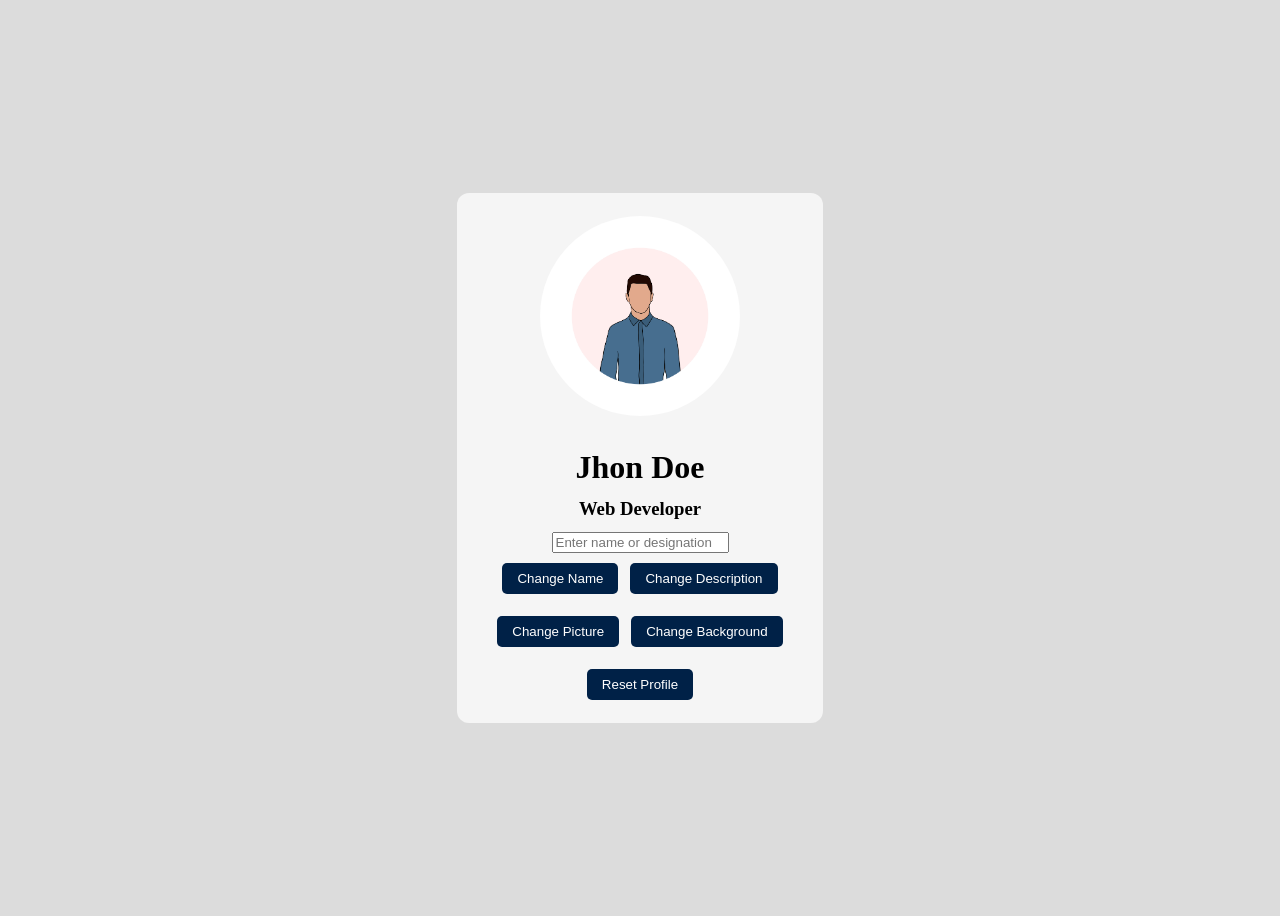
<file: assignment-04/index.html>
<!DOCTYPE html>
<html lang="en">
<head>
    <meta charset="UTF-8">
    <meta name="viewport" content="width=device-width, initial-scale=1.0">
    <meta name="description" content="Interactive Profile Card">
    <title>Profile Card</title>
    <link href="style.css" rel="stylesheet">
   
</head>
<body>
    <div class="card" id="card">
        <img src="assets/images/profile.jpg" alt="picture" id="pic">
        <h1 id="name">Jhon Doe</h1>
        <h3 id="designation">Web Developer</h3>
        <input type="text" id="text" placeholder="Enter name or designation">
        <div class="buttons">
            <button id="newName">Change Name</button>
            <button id="newDesignation">Change Description</button>
            <button id="newPicture">Change Picture</button>
            <button id="newBackground">Change Background</button>
            <button id="reset">Reset Profile</button>
        </div>
    </div>
<script src="main.js"></script>
</body>
</html>
</file>
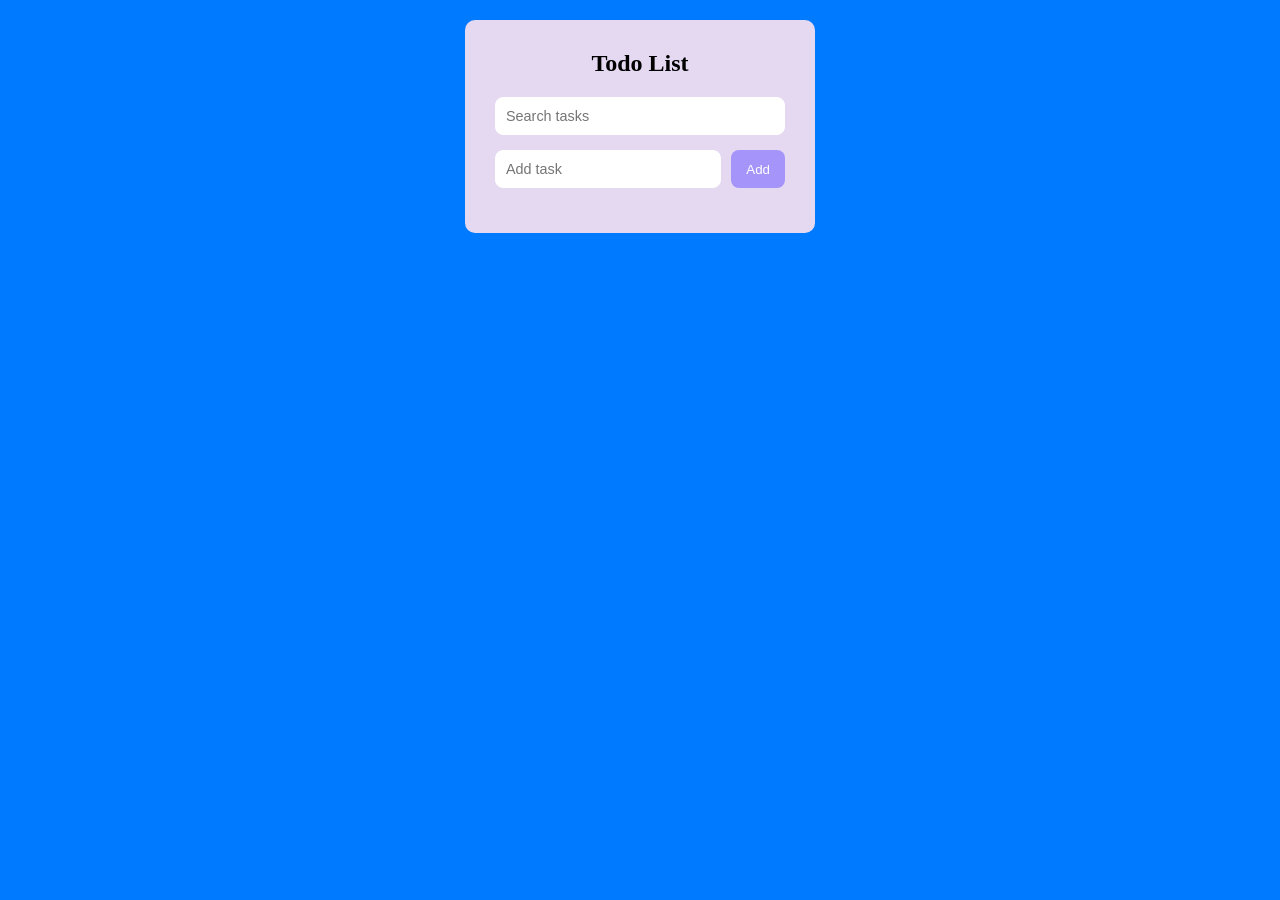
<file: assignment-05/index.html>
<!DOCTYPE html>
<html lang="en">

<head>
    <meta charset="UTF-8">
    <meta name="viewport" content="width=device-width, initial-scale=1.0">
    <title>Todo List</title>
    <link href="style.css" rel="stylesheet">
</head>
<body>
    <div>
        <h2>Todo List</h2>
        <input type="text" id="search" placeholder="Search tasks" />
        <form>
            <input type="text" id="todo" placeholder="Add task">
            <input type="submit" value="Add">
        </form>
        <ul id="todo-list">
        </ul>
        <p class="empty" id="empty-inp"></p>
    </div>

    <script src="main.js"></script>
</body>

</html>
</file>
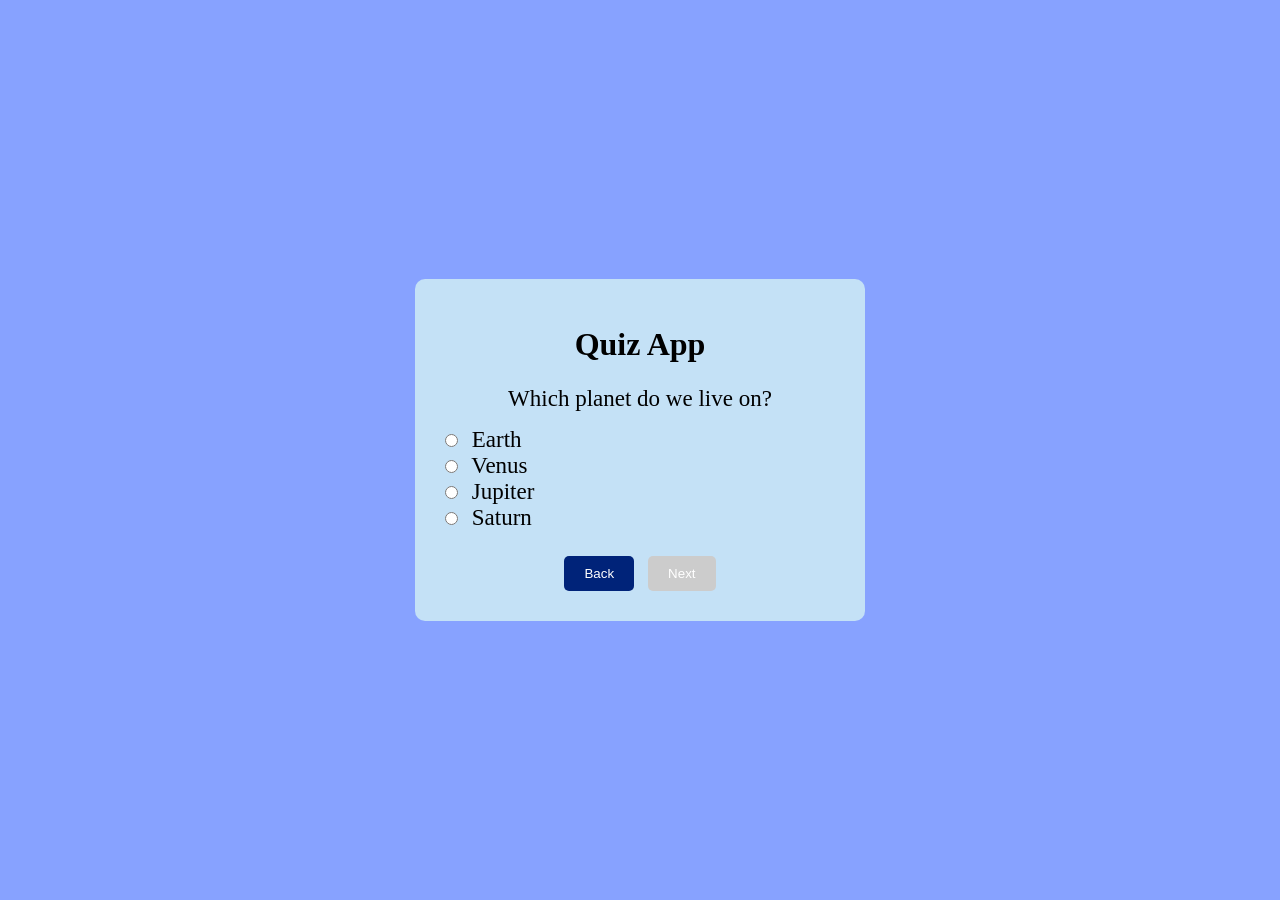
<file: assignment-06/index.html>
<!DOCTYPE html>
<html lang="en">
<head>
    <meta charset="UTF-8">
    <meta name="viewport" content="width=device-width, initial-scale=1.0">
    <title>Quiz App</title>
    <link rel="stylesheet" href="style.css">
    
</head>
<body>
    <div class="container">
        <h1>Quiz App</h1>
        <div class="mcq-container">
            <p class="mcq-question" id="mcq">   </p>
        </div>

        <div class="mcq-options">
            <label><input type="radio" name="option" value="A"> <span id="optionA"></span></label><br>
            <label><input type="radio" name="option" value="B"> <span id="optionB"></span></label><br>
            <label><input type="radio" name="option" value="C"> <span id="optionC"></span></label><br>
            <label><input type="radio" name="option" value="D"> <span id="optionD"></span></label>
        </div>

        <div class="buttons">
            <button id="prev-button">Back</button>
            <button id="next-button" disabled>Next</button>
        </div>
    </div>

    <script src="main.js"></script>
</body>
</html>
</file>
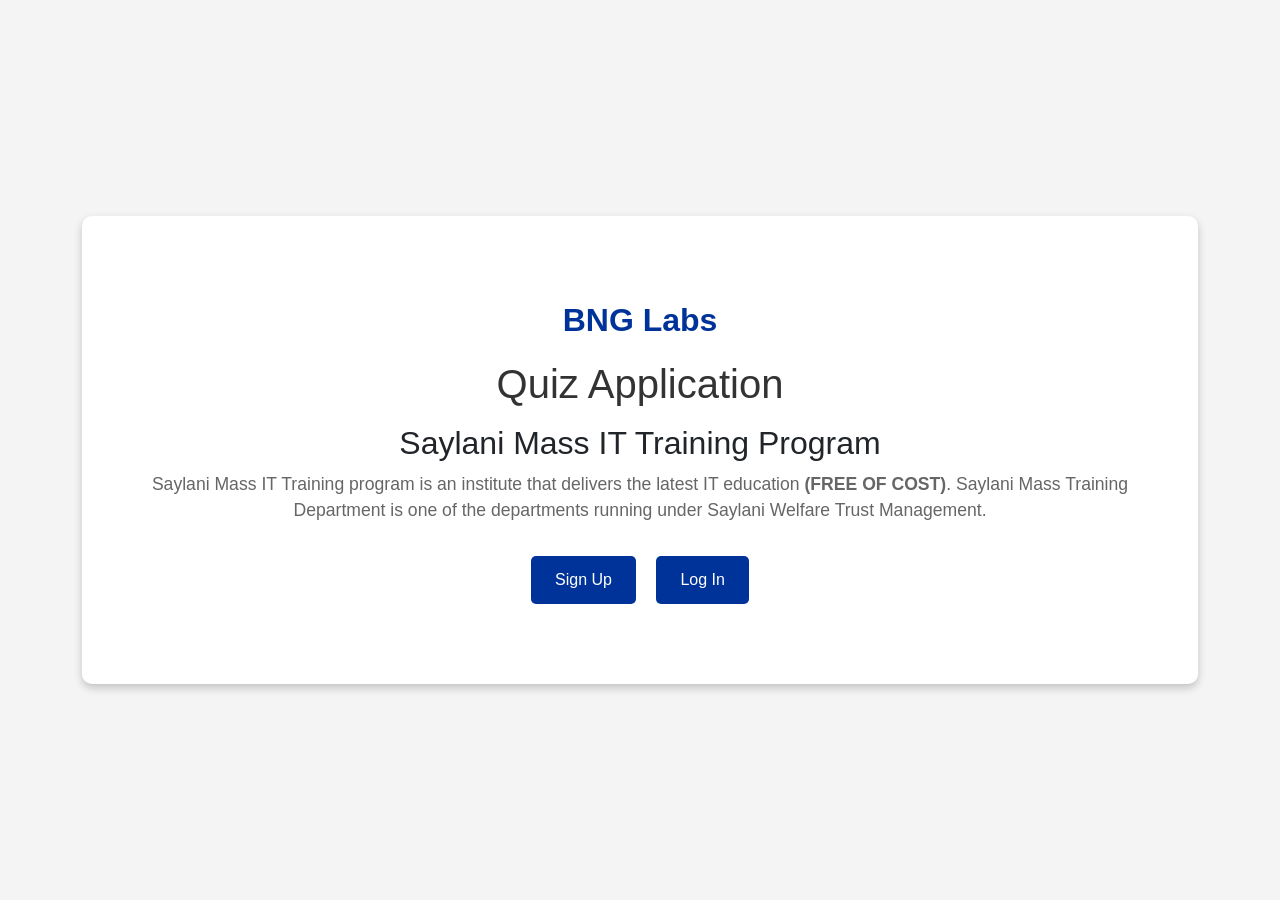
<file: quiz application/index.html>
<!DOCTYPE html>
<html lang="en">
<head>
  <meta charset="UTF-8">
  <meta name="viewport" content="width=device-width, initial-scale=1.0">
  <title>Quiz Application</title>
  <link href="https://cdn.jsdelivr.net/npm/bootstrap@5.3.0-alpha3/dist/css/bootstrap.min.css" rel="stylesheet">
  <link href="style.css" rel="stylesheet">
  
</head>
<body>
  <div class="container d-flex justify-content-center align-items-center vh-100">
    <div class="main-container">
      <div class="logo mb-3">BNG Labs</div>
      <h1>Quiz Application</h1>
      <h2>Saylani Mass IT Training Program</h2>
      <p>
        Saylani Mass IT Training program is an institute that delivers the latest IT education 
        <strong>(FREE OF COST)</strong>. Saylani Mass Training Department is one of the departments running under Saylani Welfare Trust Management.
      </p>
      <div>
        <button class="btn btn-custom me-3">Sign Up</button>
        <button class="btn btn-custom">Log In</button>
      </div>
    </div>
  </div>

  <script src="https://cdn.jsdelivr.net/npm/bootstrap@5.3.0-alpha3/dist/js/bootstrap.bundle.min.js"></script>
</body>
</html>
</file>
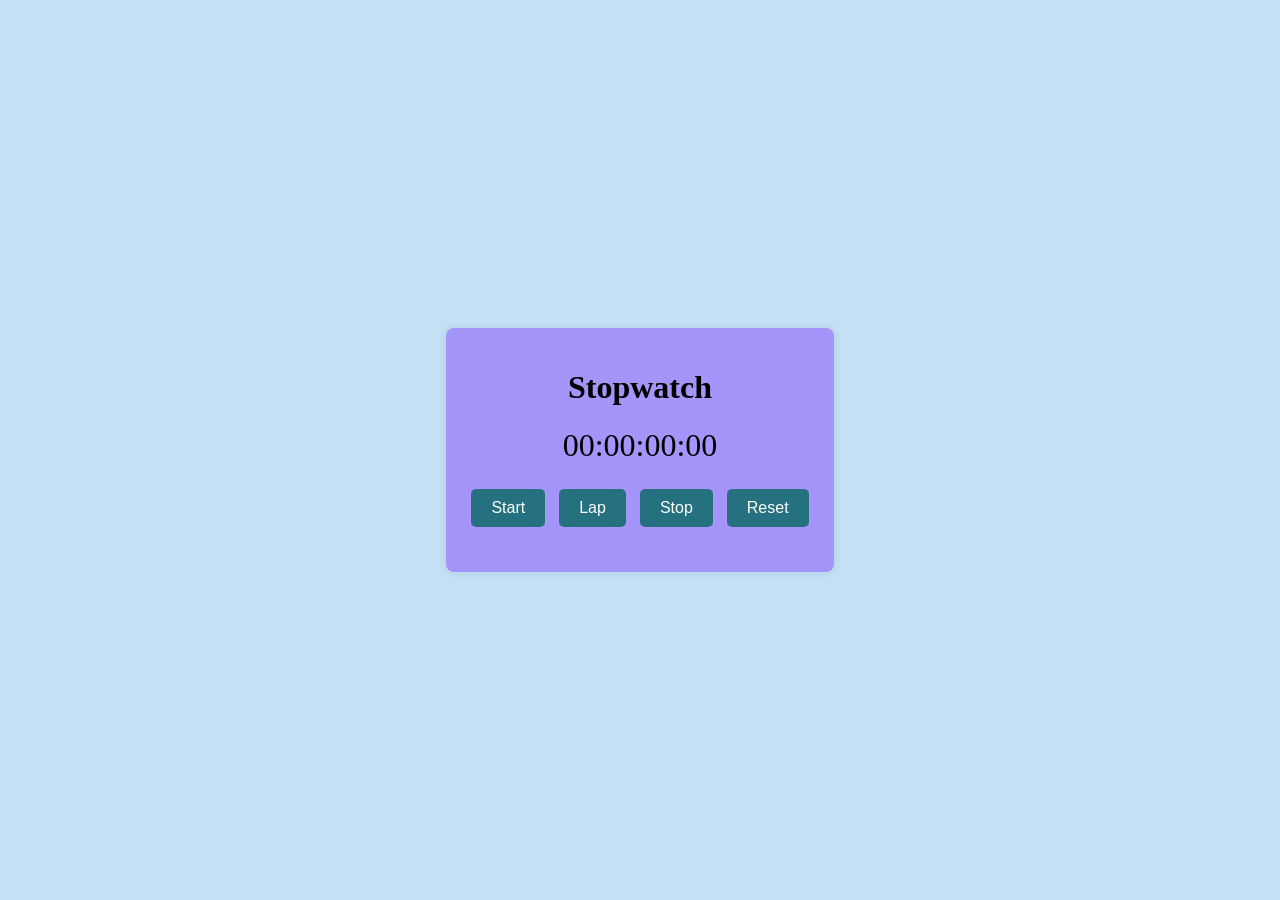
<file: stopwatch/index.html>
<!DOCTYPE html>
<html lang="en">
<head>
  <meta charset="UTF-8">
  <meta name="viewport" content="width=device-width, initial-scale=1.0">
  <title>Stopwatch</title>
  <link rel="stylesheet" href="style.css">
</head>
<body>
  <div class="stopwatch">
    <h1>Stopwatch</h1>
    <div class="display">00:00:00:00</div>
    <div class="buttons">
      <button id="start">Start</button>
      <button id="lap">Lap</button>
      <button id="stop">Stop</button>
      <button id="reset">Reset</button>
    </div>
    <div class="lap-container"></div>
  </div>
  
  <script src="main.js"></script>
</body>
</html>
</file>
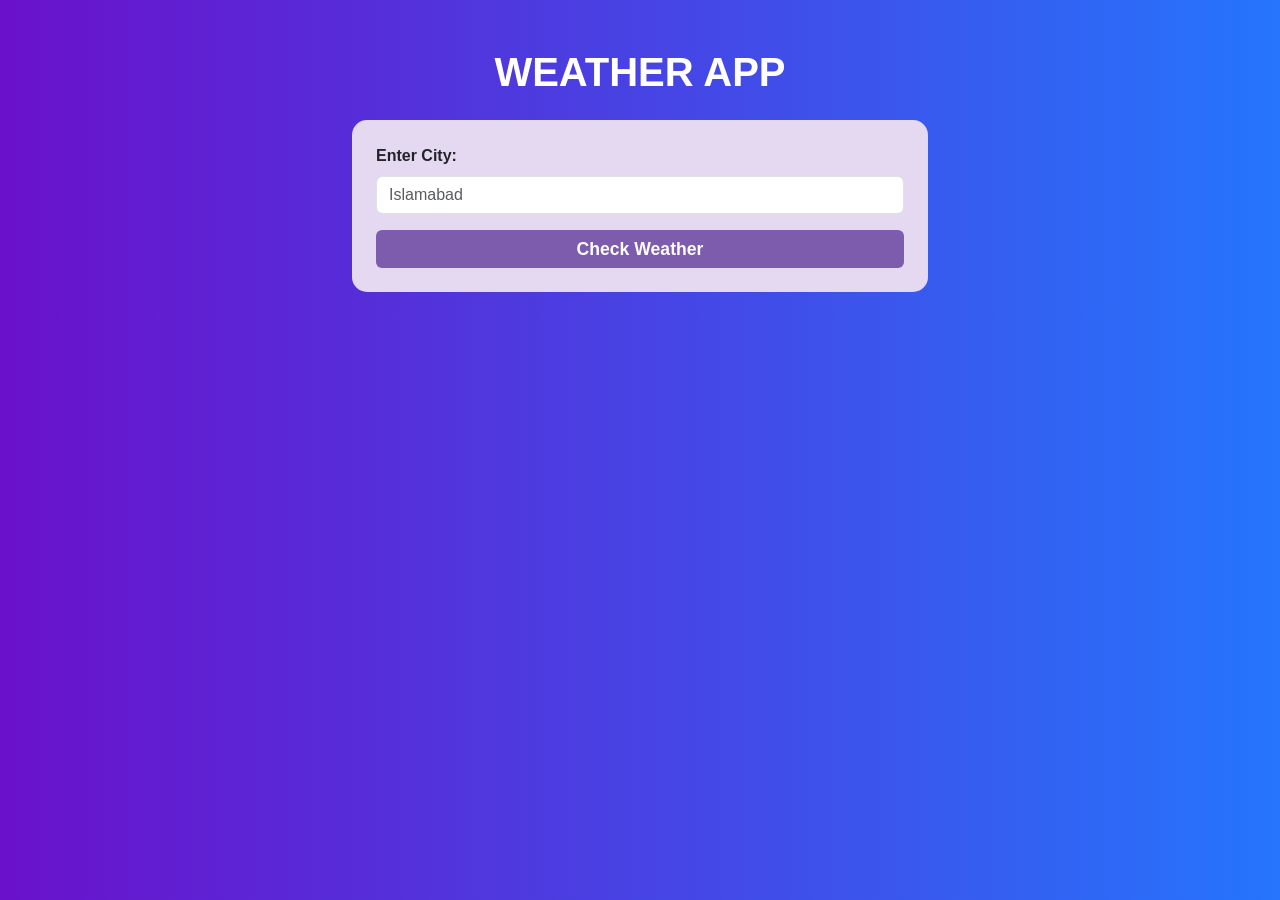
<file: weather app/index.html>
<!DOCTYPE html>
<html lang="en">
<head>
    <meta charset="UTF-8">
    <meta name="viewport" content="width=device-width, initial-scale=1.0">
    <title>Weather App</title>
    <link
        href="https://cdn.jsdelivr.net/npm/bootstrap@5.3.0-alpha1/dist/css/bootstrap.min.css"
        rel="stylesheet">
    <link rel="stylesheet" href="style.css">
</head>
<body>
    <div class="container mt-5">
        <h1 class="text-center mb-4" id="heading-color">WEATHER APP</h1>
        <div class="card p-4">
            <div class="mb-3">
                <label for="cityInput" class="form-label" id="label">Enter City:</label>
                <input type="text" id="cityInput" class="form-control" placeholder="Islamabad">
            </div>
            <button id="checkWeatherBtn" class="btn btn-primary w-100">Check Weather</button>
        </div>
        <div id="weatherResult" class="mt-4"></div>
    </div>
    <script src="app.js">
    </script>

    <script
        src="https://cdn.jsdelivr.net/npm/bootstrap@5.3.0-alpha1/dist/js/bootstrap.bundle.min.js">
    </script>
</body>
</html>
</file>
<file: assignment-04/style.css>
body {
    background-color: gainsboro;
    display: flex;
    justify-content: center;
    align-items: center;
    height: 100vh;
}
.card {
    width: 320px;
    padding: 23px;
    border-radius: 12px;
    background-color: whitesmoke;
    text-align: center;
}
.card img {
    width: 200px;
    height: 200px;
    border-radius: 50%;
    margin-bottom: 17px;
}
.card h1, .card h3 {
    margin: 12px 0;
}
.buttons {
    display: flex;
    flex-wrap: wrap;
    gap: 12px;
    justify-content: center;
}
.buttons button{
    margin-top: 10px;
    padding: 8px 15px;
    border: none;
    background-color: #002147;
    color: white;
    border-radius: 5px;
    cursor: pointer;
}
</file>
<file: assignment-05/style.css>
* {
    margin: 0;
    padding: 0;
    box-sizing: border-box;
}

body {
    background: #007bff;
    display: flex;
    justify-content: center;
    align-items: flex-start;
    height: 100vh;
    max-height: 100vh; 
    overflow-y: auto; 
    padding-top: 20px; 
}

div {
    background-color: #E5D9F2;
    padding: 30px;
    border-radius: 10px;
    width: 350px;
}

h2 {
    text-align: center;
    margin-bottom: 20px;
    color: black;
}

form {
    display: flex;
    gap: 10px;
    margin-bottom: 15px;
}

input[type="text"] {
    flex: 1;
    padding: 10px;
    font-size: 0.9rem;
    border-radius: 8px;
    color: black;
    border: 1px solid white; 
}

input[type="submit"] {
    padding: 10px 15px;
    border-radius: 8px;
    background-color: #A594F9;
    color: white;
    border: none;
    cursor: pointer;
    transition: background-color 0.3s ease;
}

input[type="submit"]:hover {
    background-color: #AD49E1;
}

ul {
    margin-top: 10px;
    list-style: none;
}

li {
    display: flex;
    align-items: center;
    justify-content: space-between;
    padding: 10px;
    font-size: 1.1rem;
    color: black;
    background-color: #007BFF33; 
    border-radius: 8px;
    margin-bottom: 8px;
    transition: background-color 0.3s ease, transform 0.2s;
}

li:hover {
    background-color: #789DBC;
    transform: scale(1.02); 
}

.task-content {
    flex: 1;
    padding-right: 10px;
    cursor: text;
}

.delete-btn {
    background-color: transparent;
    border: none;
    font-size: 1.5rem;
    cursor: pointer;
}

.empty {
    color: red;
    text-align: center;
    margin-top: 10px;
    font-size: 1.2rem;
}

input[type="text"]#search {
    padding: 10px;
    border-radius: 8px;
    border: 1px solid white;
    margin-bottom: 15px; 
    width: 100%; 
}
</file>
<file: assignment-06/style.css>
body {
    background-color: #87A2FF;
    font-family: 'Times New Roman', Times, serif;
    margin: 0;
    padding: 0;
    display: flex;
    justify-content: center;
    align-items: center;
    height: 100vh;
}


.container {
    width: 90%; 
    max-width: 400px; 
    background-color: #C4E1F6;
    padding: 25px;
    border-radius: 10px;
    text-align: center;
}

.mcq-question {
    font-size: 23px;
    margin-bottom: 15px;
}

.mcq-options {
    margin: 10px 0;
    font-size: 23px;
    text-align: left;
}

.mcq-options input {
    margin-right: 8px;
}

.buttons {
    margin-top: 20px;
}

button {
    padding: 10px 20px;
    margin: 5px;
    border: none;
    background-color: #002379;
    color: white;
    border-radius: 5px;
    cursor: pointer;
}

button:hover {
    background-color: #16325B;
}

#next-button:disabled {
    background-color: #ccc;
    cursor: not-allowed;
}

@media (max-width: 768px) {
    .mcq-question {
        font-size: 20px; 
    }
    
    .mcq-options {
        font-size: 18px; 
    }

    button {
        padding: 8px 16px; 
        font-size: 16px; 
    }
}

@media (max-width: 480px) {
    .mcq-question {
        font-size: 18px; 
    }

    .mcq-options {
        font-size: 16px; 
    }

    button {
        padding: 6px 12px; 
        font-size: 14px; 
    }

    .container {
        padding: 10px; 
    }
}
</file>
<file: quiz application/style.css>
body {
    background-color: #f4f4f4;
    font-family: 'Arial', sans-serif;
  }
  .main-container {
    text-align: center;
    padding: 5rem 2rem;
    background-color: #ffffff;
    border-radius: 10px;
    box-shadow: 0 4px 8px rgba(0, 0, 0, 0.2);
  }
  .logo {
    font-size: 2rem;
    font-weight: bold;
    color: #003399;
  }
  h1 {
    font-size: 2.5rem;
    margin-bottom: 1rem;
    color: #333;
  }
  p {
    font-size: 1.1rem;
    color: #666;
    margin-bottom: 2rem;
  }
  .btn-custom {
    background-color: #003399;
    color: white;
    padding: 0.75rem 1.5rem;
    font-size: 1rem;
    border: none;
    border-radius: 5px;
  }
  .btn-custom:hover {
    background-color: #0056b3;
  }
</file>
<file: stopwatch/style.css>
body {
    display: flex;
    justify-content: center;
    align-items: center;
    height: 100vh;
    margin: 0;
    background-color: #C4E1F6;
  }
  
  .stopwatch {
    text-align: center;
    background: #A594F9;
    padding: 20px;
    border-radius: 8px;
    box-shadow: 0px 0px 10px rgba(0, 0, 0, 0.1);
  }
  
  .display {
    font-size: 2em;
    margin: 20px 0;
  }
  
  .buttons button {
    font-size: 1em;
    padding: 10px 20px;
    margin: 5px;
    cursor: pointer;
    border: none;
    border-radius: 5px;
    background-color: #257180;
    color: white;
  }
  
  .buttons button:active {
    transform: scale(0.98);
  }
  
  .lap-container {
    margin-top: 20px;
    max-height: 150px;
    overflow-y: auto;
    text-align: left;
  }
  
  .lap {
    font-size: 1.3em;
    font-weight: bold;
    padding: 5px;
    background: #E0E4F6;
    border-radius: 5px;
    margin-bottom: 5px;
  }
</file>
<file: weather app/style.css>
body {
            background: linear-gradient(to right, #6a11cb, #2575fc);
            color: black;
            font-family:Verdana, Geneva, Tahoma, sans-serif;
        }
        .container {
            max-width: 600px;
        }
        #heading-color{
            color: white;
            font-weight: bold;
        }
        #label{
            font-weight: bold;
        }
        .card {
            border: none;
            border-radius: 15px;
            background: #E5D9F2;
           
        }
        #checkWeatherBtn {
            background: #7E5CAD;
            border: none;
            font-weight: bold;
            font-size: 1.1rem;
            transition: background 0.3s;
        }
        #checkWeatherBtn:hover {
            background: #A19AD3;
        }
        .weather-info {
            text-align: center;
        }
        .weather-info h2 {
            font-size: 2rem;
            margin-bottom: 10px;
        }
        .weather-info p {
            font-size: 1.2rem;
        }
</file>
